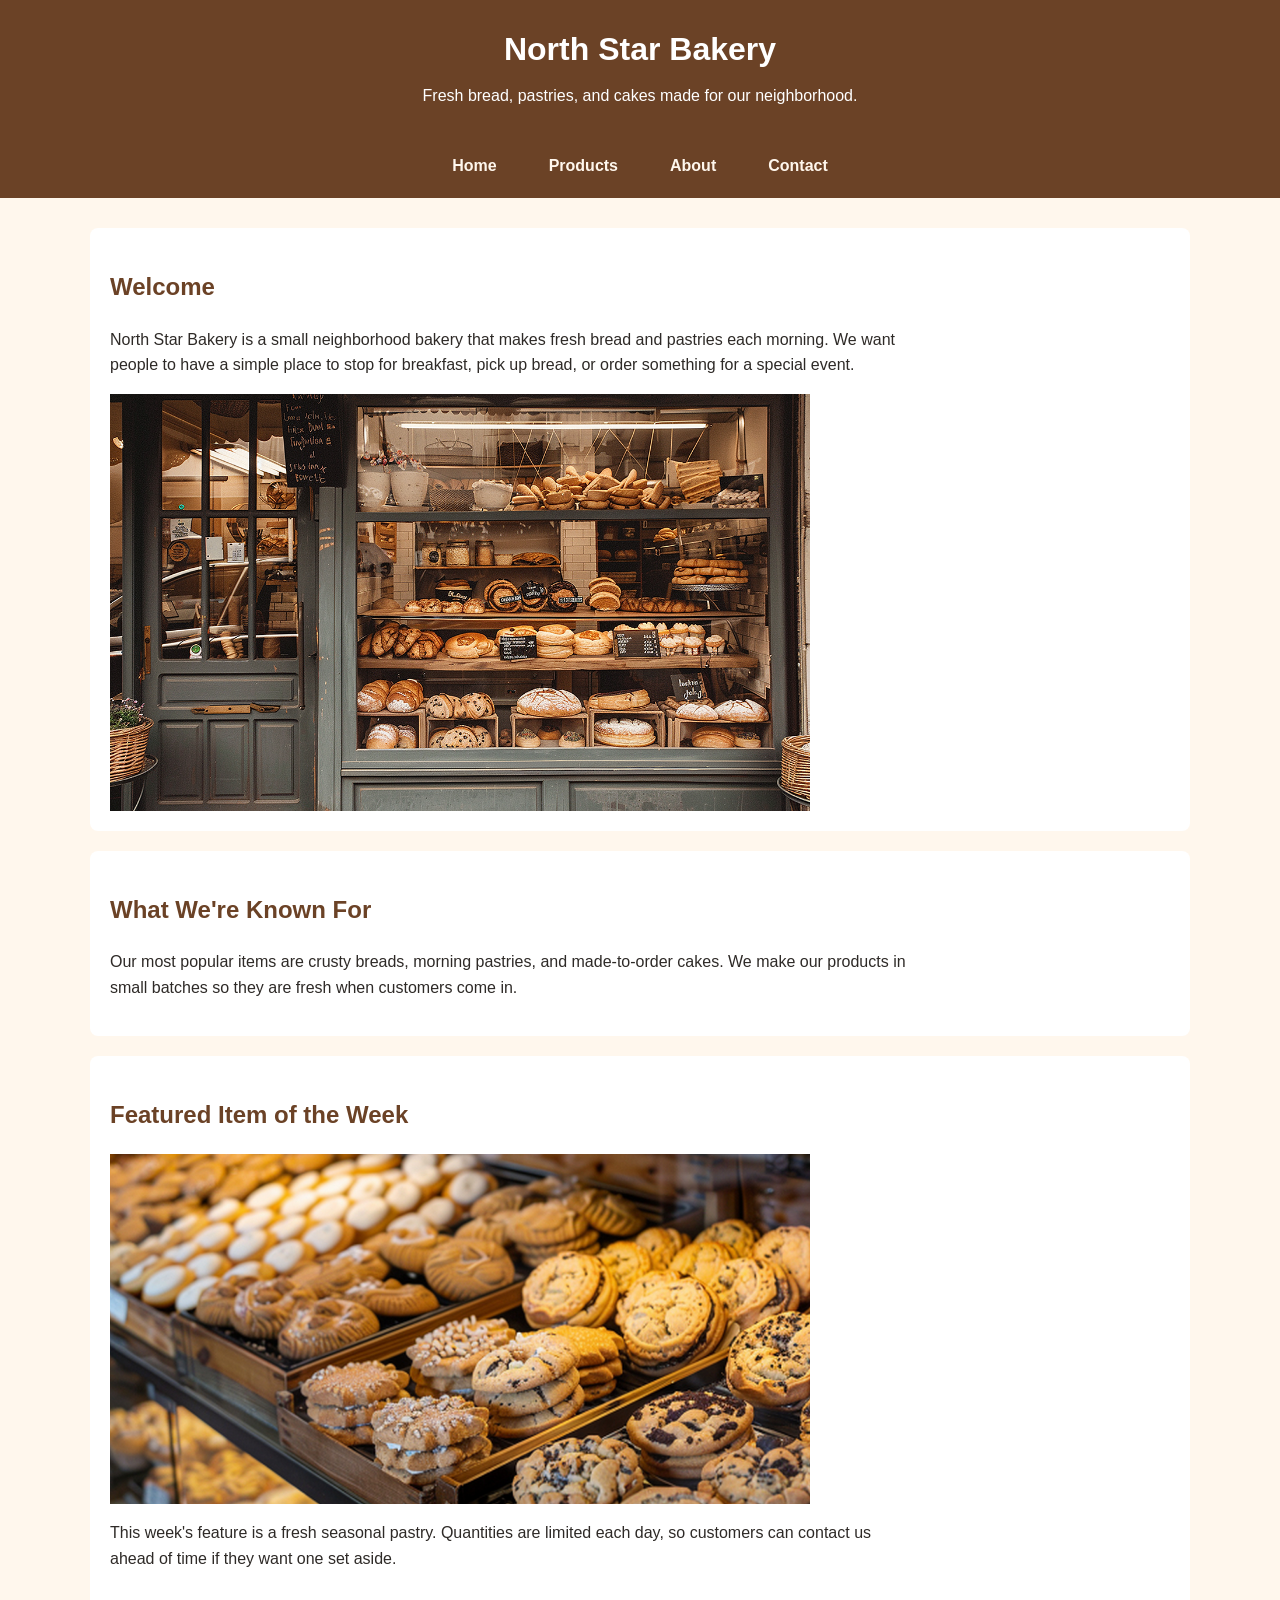
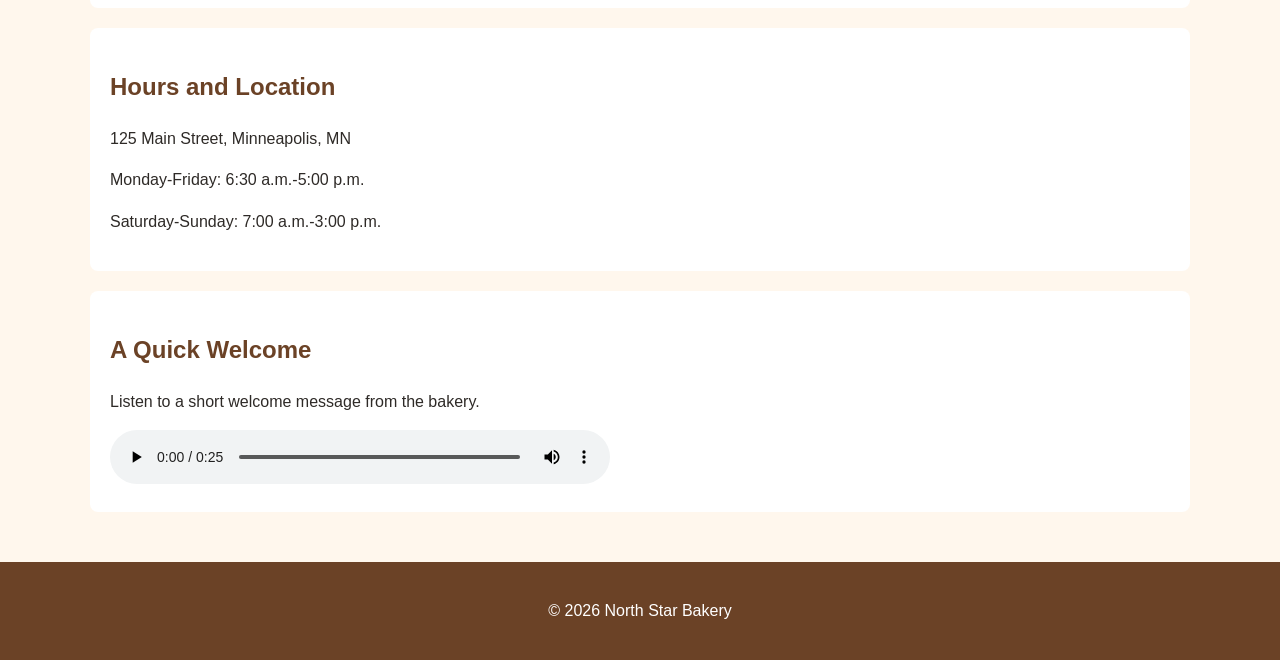
<file: index.html>
<!DOCTYPE html> 
<html lang="en"> 
<head> 
 <meta charset="UTF-8"> 
 <meta name="viewport" content="width=device-width, initial-scale=1.0">
 <link rel="stylesheet" href="styles.css">
 <title>North Star Bakery | Home</title> 
</head> 
<body> 
 <header> 
 <h1>North Star Bakery</h1> 
 <p>Fresh bread, pastries, and cakes made for our neighborhood.</p>  </header> 
 <nav aria-label="Main navigation"> 
 <ul> 
 <li><a href="index.html">Home</a></li> 
 <li><a href="products.html">Products</a></li> 
 <li><a href="about.html">About</a></li> 
 <li><a href="contact.html">Contact</a></li> 
 </ul> 
 </nav> 
 <main> 
 <section> 
 <h2>Welcome</h2> 
 <p> 
 North Star Bakery is a small neighborhood bakery that makes fresh bread and pastries each morning. We want people to have a simple place to stop for breakfast, pick up bread, or order something for a special event. 
 </p> 
 <img src="Bakery_c/bakery-storefront_c.png" 
 alt="Front window of North Star Bakery with fresh bread and pastries on display">  </section> 
 <section> 
 <h2>What We're Known For</h2> 
 <p> 
 Our most popular items are crusty breads, morning pastries, and made-to-order cakes. We make our products in small batches so they are fresh when customers come in. 
 </p>
 </section> 
 <section> 
 <h2>Featured Item of the Week</h2> 
 <picture> 
 <source media="(min-width: 700px)" 
 srcset="Bakery_c/bakery-feature-large_c.png">  <img src="Bakery_c/bakery-feature-small_c.png" 
 alt="Featured bakery item prepared for this week's special">  </picture> 
 <p> 
 This week's feature is a fresh seasonal pastry. Quantities are limited each day, so customers can contact us ahead of time if they want one set aside. 
 </p> 
 </section> 
 <section> 
 <h2>Hours and Location</h2> 
 <p>125 Main Street, Minneapolis, MN</p> 
 <p>Monday-Friday: 6:30 a.m.-5:00 p.m.</p> 
 <p>Saturday-Sunday: 7:00 a.m.-3:00 p.m.</p> 
 </section> 
 <section> 
 <h2>A Quick Welcome</h2> 
 <p>Listen to a short welcome message from the bakery.</p>  <audio controls> 
 <source src="Bakery_c/bakery-welcome_c.mp3" type="audio/mpeg">  Your browser does not support the audio player. Please contact North Star Bakery if you would like the welcome message in another format. 
 </audio> 
 </section> 
 </main> 
 <footer> 
 <p>&copy; 2026 North Star Bakery</p> 
 </footer> 
</body> 
</html>
</file>
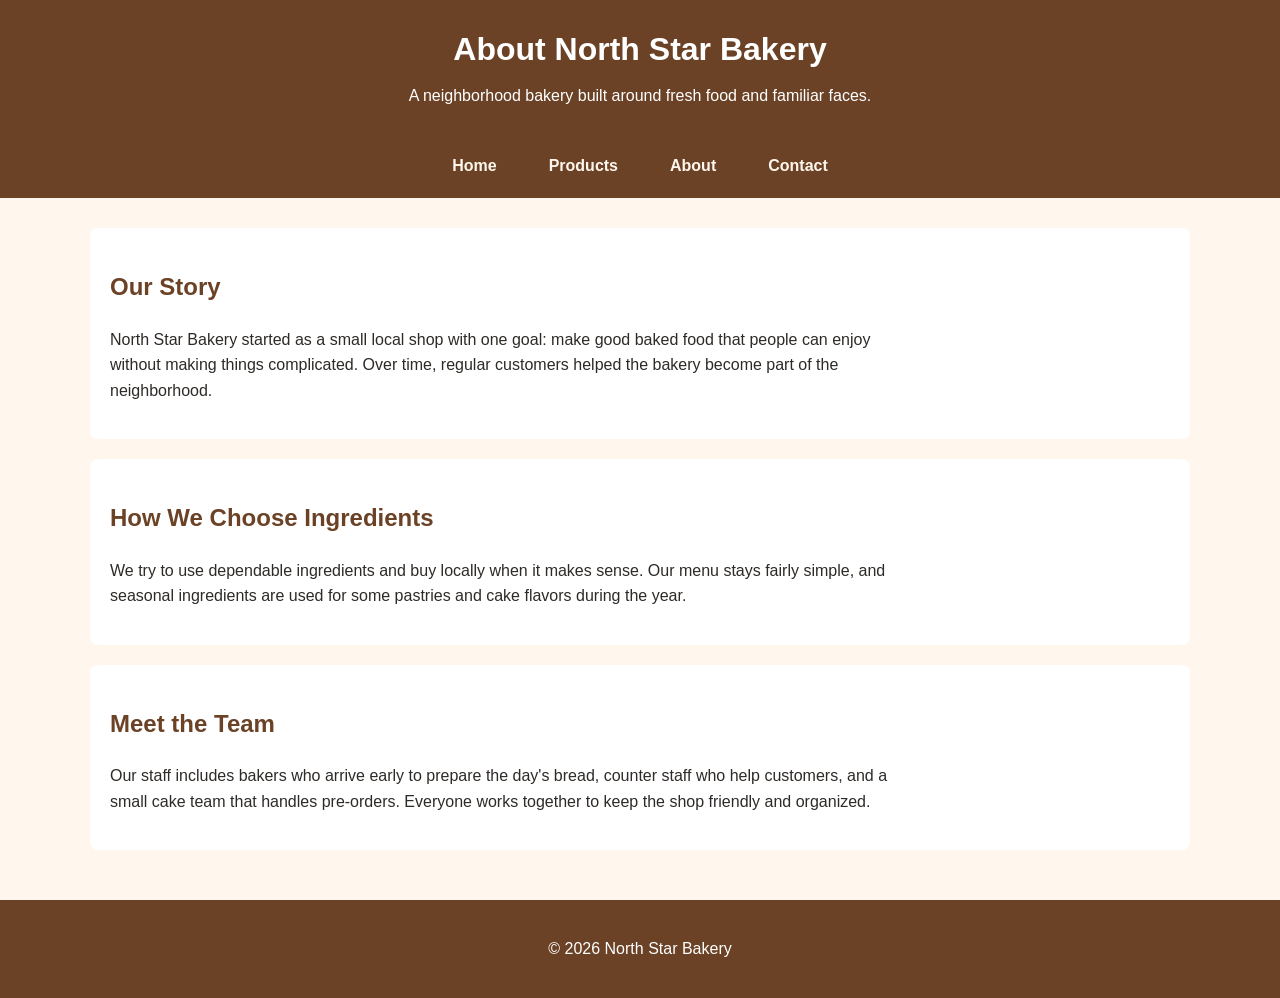
<file: about.html>
<!DOCTYPE html> 
<html lang="en"> 
<head> 
 <meta charset="UTF-8"> 
 <meta name="viewport" content="width=device-width, initial-scale=1.0">
 <link rel="stylesheet" href="styles.css">
 <title>North Star Bakery | About</title> 
</head> 
<body> 
 <header> 
 <h1>About North Star Bakery</h1> 
 <p>A neighborhood bakery built around fresh food and familiar faces.</p>  </header> 
 <nav aria-label="Main navigation"> 
 <ul> 
 <li><a href="index.html">Home</a></li> 
 <li><a href="products.html">Products</a></li> 
 <li><a href="about.html">About</a></li> 
 <li><a href="contact.html">Contact</a></li> 
 </ul> 
 </nav> 
 <main> 
 <section> 
 <h2>Our Story</h2> 
 <p> 
 North Star Bakery started as a small local shop with one goal: make good baked food that people can enjoy without making things complicated. Over time, regular customers helped the bakery become part of the neighborhood. 
 </p> 
 </section> 
 <section> 
 <h2>How We Choose Ingredients</h2> 
 <p> 
 We try to use dependable ingredients and buy locally when it makes sense. Our menu stays fairly simple, and seasonal ingredients are used for some pastries and cake flavors during the year.  </p> 
 </section> 
 <section> 
 <h2>Meet the Team</h2> 
 <p> 
 Our staff includes bakers who arrive early to prepare the day's bread, counter staff who help customers, and a small cake team that handles pre-orders. Everyone works together to keep the shop friendly and organized. 
 </p> 
 </section> 
 </main> 
 <footer> 
 <p>&copy; 2026 North Star Bakery</p> 
 </footer> 
</body> 
</html>
</file>
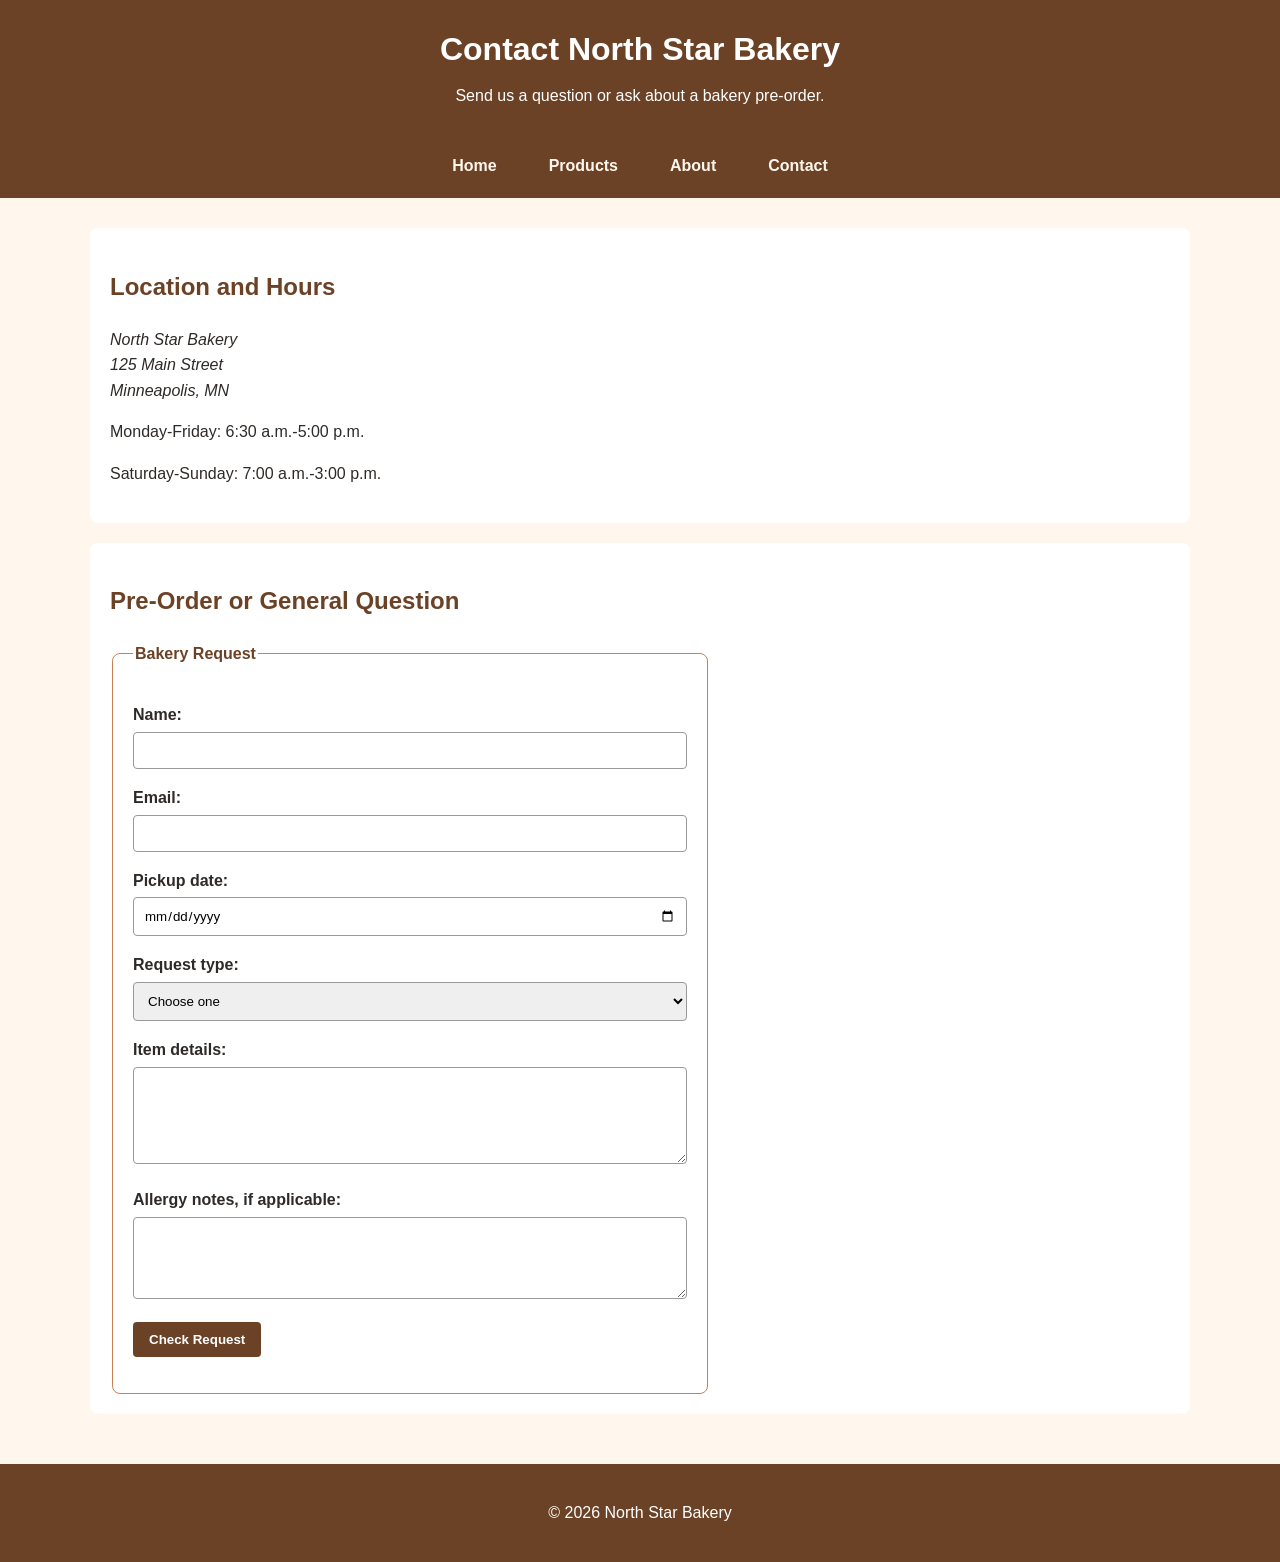
<file: contact.html>
<!DOCTYPE html> 
<html lang="en"> 
<head> 
 <meta charset="UTF-8"> 
 <meta name="viewport" content="width=device-width, initial-scale=1.0">
 <link rel="stylesheet" href="styles.css">
 <title>North Star Bakery | Contact</title> 
</head> 
<body> 
 <header> 
 <h1>Contact North Star Bakery</h1> 
 <p>Send us a question or ask about a bakery pre-order.</p>  </header> 
 <nav aria-label="Main navigation"> 
 <ul> 
 <li><a href="index.html">Home</a></li> 
 <li><a href="products.html">Products</a></li> 
 <li><a href="about.html">About</a></li> 
 <li><a href="contact.html">Contact</a></li> 
 </ul> 
 </nav> 
 <main> 
 <section> 
 <h2>Location and Hours</h2> 
 <address> 
 North Star Bakery<br> 
 125 Main Street<br> 
 Minneapolis, MN 
 </address> 
 <p>Monday-Friday: 6:30 a.m.-5:00 p.m.</p> 
 <p>Saturday-Sunday: 7:00 a.m.-3:00 p.m.</p> 
 </section> 
 <section> 
 <h2>Pre-Order or General Question</h2> 
 <form id="bakery-form" action="#" method="post" novalidate> 
 <fieldset> 
 <legend>Bakery Request</legend> 
 <p> 
 <label for="name">Name:</label><br> 
 <input type="text" id="name" name="name" 
 maxlength="50" required>
 <span id="name-error" class="error-message"></span> 
 </p> 
 <p> 
 <label for="email">Email:</label><br> 
 <input type="email" id="email" name="email" required>  
<span id="email-error" class="error-message"></span>
</p> 
 <p> 
 <label for="pickup-date">Pickup date:</label><br>  
 <input type="date" id="pickup-date" name="pickup-date" required>  
<span id="pickup-date-error" class="error-message"></span>
</p> 
 <p> 
 <label for="request-type">Request type:</label><br>  <select id="request-type" name="request-type" required>  <option value="">Choose one</option> 
 <option value="pre-order">Pre-order</option> 
 <option value="question">General question</option>  </select>
 <span id="request-type-error" class="error-message"></span> 
 </p> 
 <p> 
 <label for="item-details">Item details:</label><br>  <textarea id="item-details" name="item-details" rows="5"  cols="40" minlength="5" required></textarea>  
<span id="item-details-error" class="error-message"></span>
</p> 
 <p> 
 <label for="allergy-notes">Allergy notes, if applicable:</label><br>  <textarea id="allergy-notes" name="allergy-notes" rows="4"  cols="40"></textarea> 
 </p>
 <button type="submit">Check Request</button>

<p id="form-status"
   class="status-message"
   aria-live="polite">
</p> 
 </fieldset> 
 </form> 
 </section> 
 </main> 
 <footer> 
 <p>&copy; 2026 North Star Bakery</p> 
 </footer>

 <script src="script.js"></script> 

</body> 
</html>
</file>
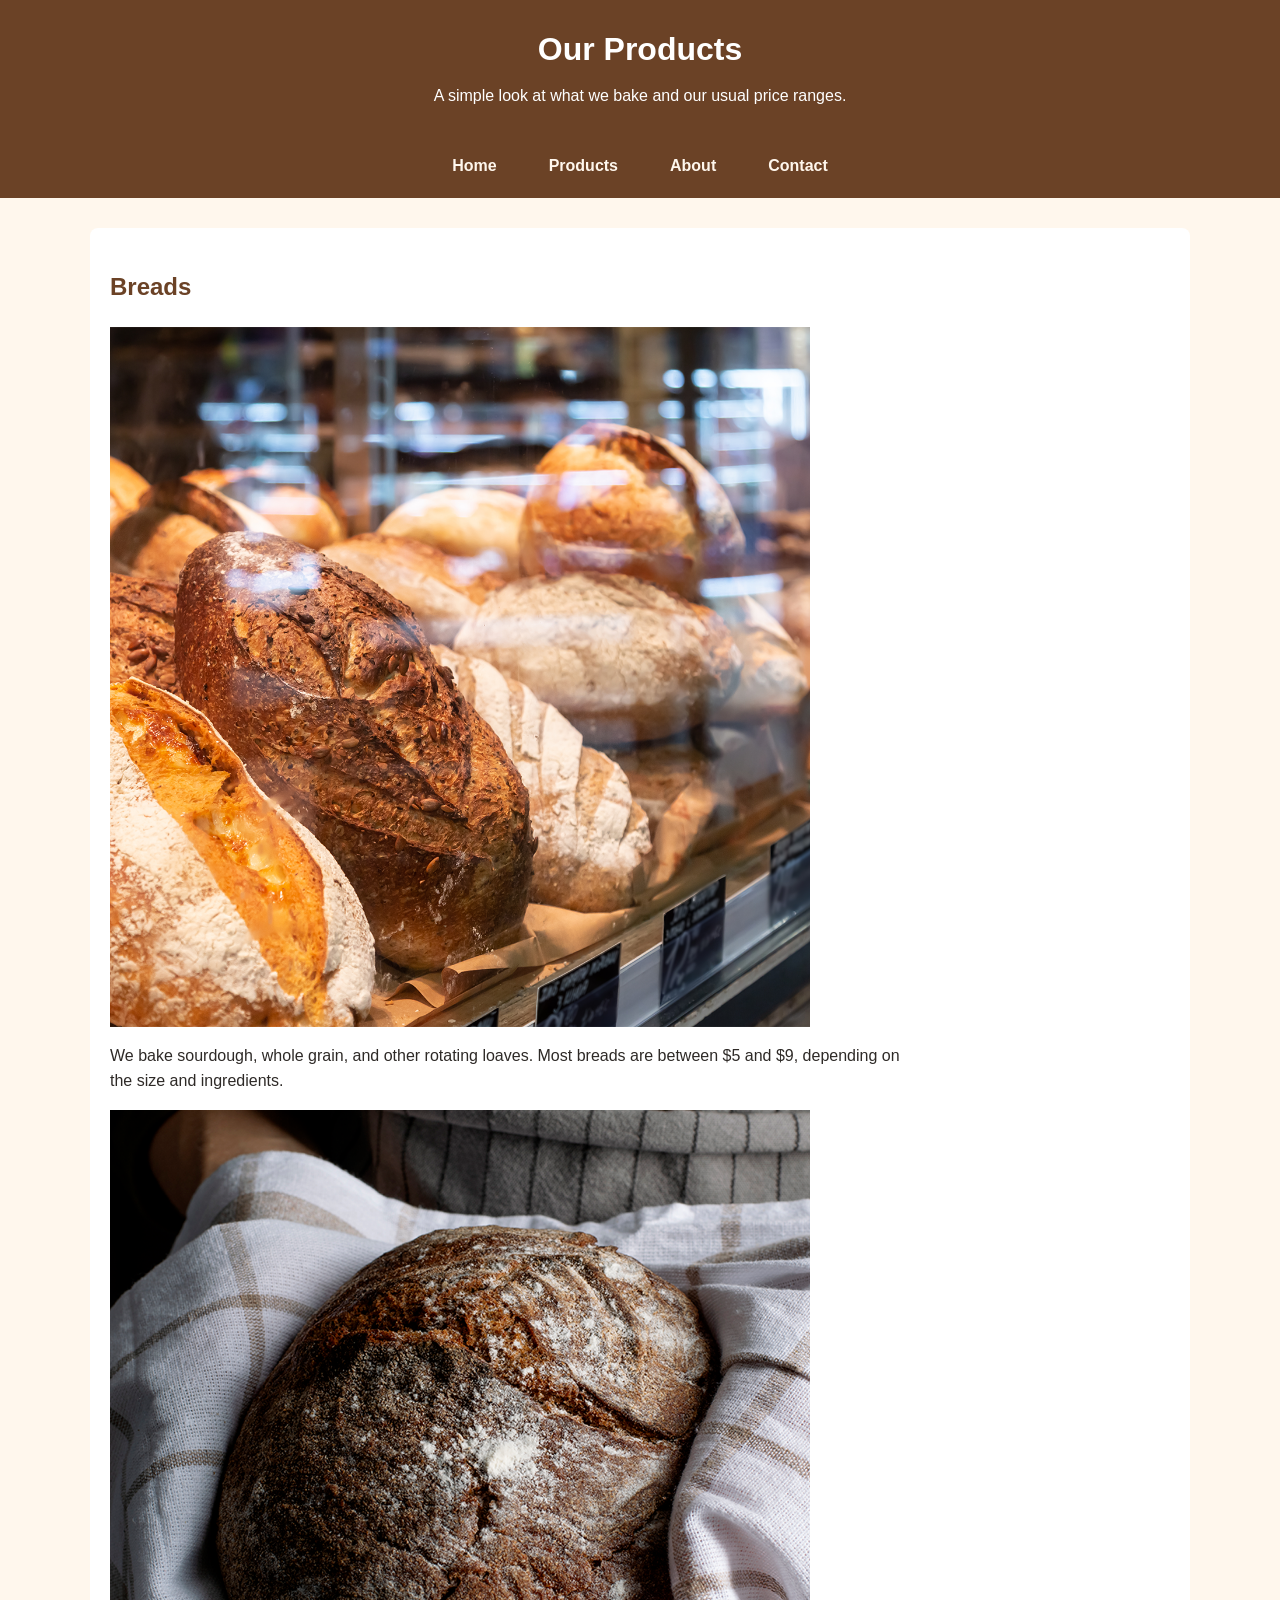
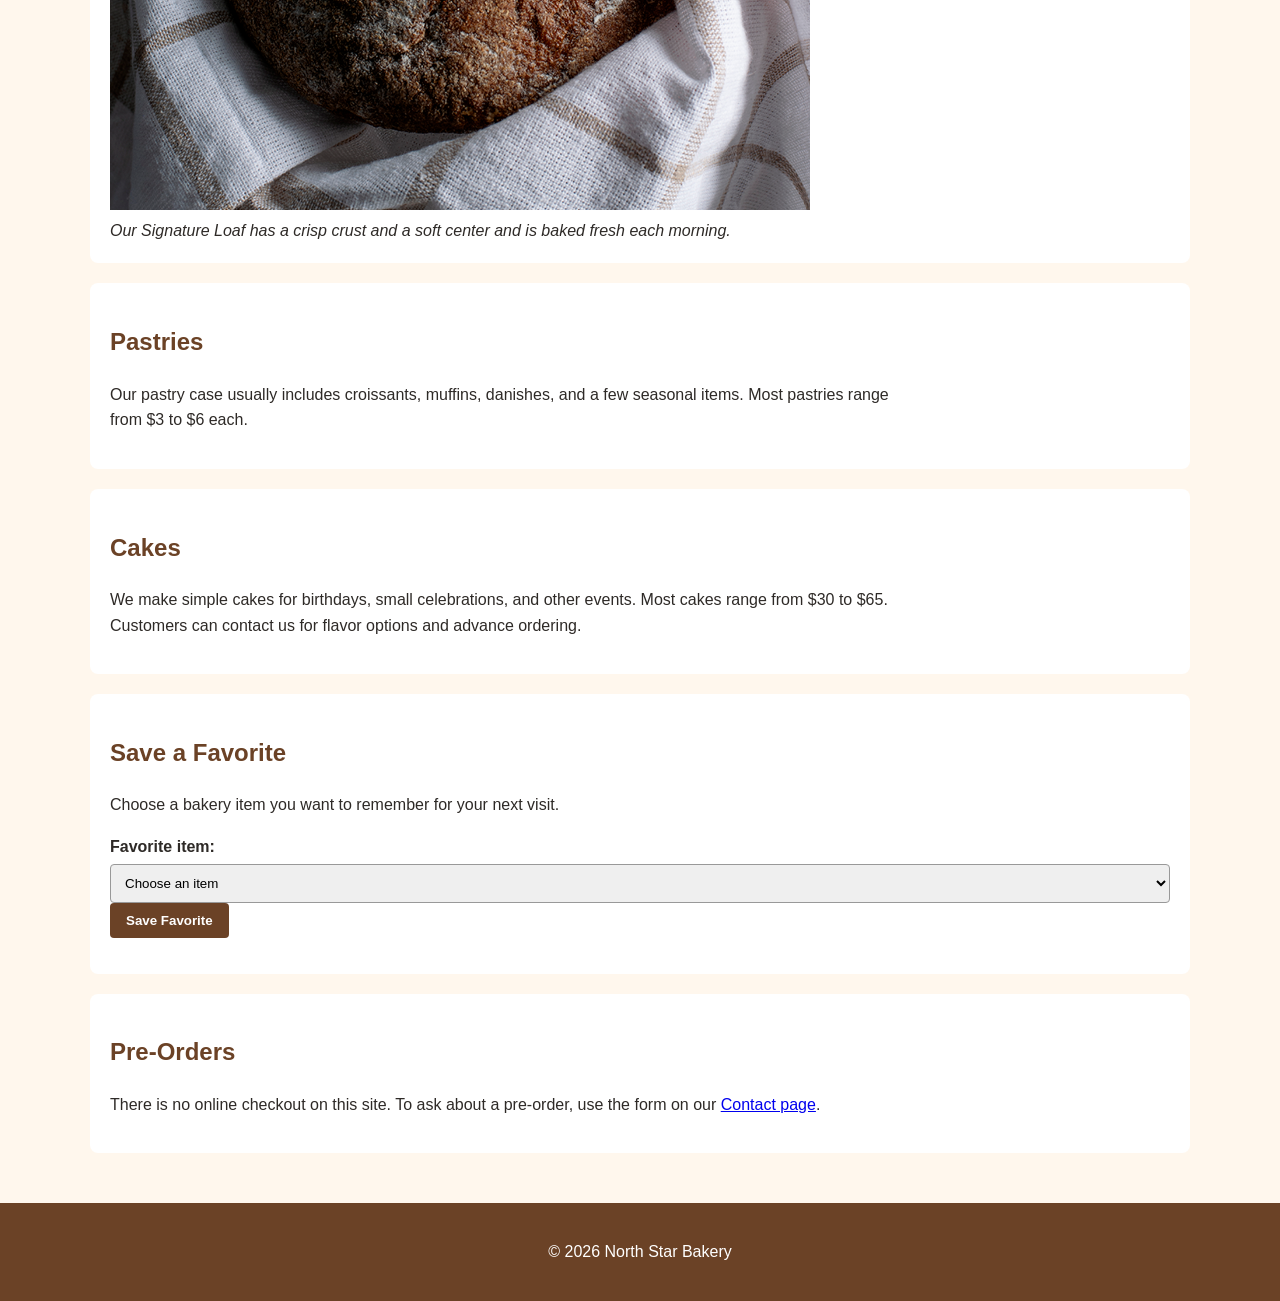
<file: products.html>
<!DOCTYPE html>
<html lang="en">
<head>
    <meta charset="UTF-8">
    <meta name="viewport" content="width=device-width, initial-scale=1.0">
    <link rel="stylesheet" href="styles.css">
    <title>North Star Bakery | Products</title>
</head>

<body>

    <header>
        <h1>Our Products</h1>
        <p>A simple look at what we bake and our usual price ranges.</p>
    </header>

    <nav aria-label="Main navigation">
        <ul>
            <li><a href="index.html">Home</a></li>
            <li><a href="products.html">Products</a></li>
            <li><a href="about.html">About</a></li>
            <li><a href="contact.html">Contact</a></li>
        </ul>
    </nav>

    <main>

        <section>
            <h2>Breads</h2>

            <img src="Bakery_c/bakery-bread_c.png"
                 alt="Several fresh loaves of bread displayed behind a bakery counter">

            <p>
                We bake sourdough, whole grain, and other rotating loaves.
                Most breads are between $5 and $9, depending on the size and ingredients.
            </p>

            <figure>
                <img src="Bakery_c/bakery-signature-loaf_c.png"
                     alt="Round rustic Signature Loaf resting on a striped cloth">

                <figcaption>
                    Our Signature Loaf has a crisp crust and a soft center
                    and is baked fresh each morning.
                </figcaption>
            </figure>
        </section>

        <section>
            <h2>Pastries</h2>

            <p>
                Our pastry case usually includes croissants, muffins, danishes,
                and a few seasonal items. Most pastries range from $3 to $6 each.
            </p>
        </section>

        <section>
            <h2>Cakes</h2>

            <p>
                We make simple cakes for birthdays, small celebrations, and other events.
                Most cakes range from $30 to $65. Customers can contact us for flavor
                options and advance ordering.
            </p>
        </section>

        <section id="favorite-section">
            <h2>Save a Favorite</h2>

            <p>
                Choose a bakery item you want to remember for your next visit.
            </p>

            <label for="favorite-item">Favorite item:</label>

            <select id="favorite-item">
                <option value="">Choose an item</option>
                <option value="Signature Loaf">Signature Loaf</option>
                <option value="Croissant">Croissant</option>
                <option value="Seasonal Danish">Seasonal Danish</option>
                <option value="Birthday Cake">Birthday Cake</option>
            </select>

            <button type="button" id="save-favorite">
                Save Favorite
            </button>

            <p id="favorite-message"
               class="status-message"
               aria-live="polite">
            </p>
        </section>

        <section>
            <h2>Pre-Orders</h2>

            <p>
                There is no online checkout on this site. To ask about a pre-order,
                use the form on our <a href="contact.html">Contact page</a>.
            </p>
        </section>

    </main>

    <footer>
        <p>&copy; 2026 North Star Bakery</p>
    </footer>

<script src="script.js"></script>

</body>
</html>
</file>
<file: styles.css>
body {
    margin: 0;
    font-family: Arial, sans-serif;
    background-color: #fff7ed;
    color: #2e2a27;
    line-height: 1.6;
}

header {
    background-color: #6b4226;
    color: white;
    text-align: center;
    padding: 24px 16px;
}

header h1 {
    margin: 0;
    font-size: 2rem;
}

header p {
    margin-top: 8px;
    margin-bottom: 0;
}

main {
    max-width: 1100px;
    margin: 0 auto;
    padding: 20px;
}

section {
    background-color: white;
    margin-bottom: 20px;
    padding: 20px;
    border-radius: 8px;
}

h2 {
    color: #6b4226;
}
nav {
    background-color: #6b4226;
    padding: 10px 16px;
}

nav ul {
    list-style: none;
    margin: 0;
    padding: 0;
    display: flex;
    flex-direction: column;
    gap: 6px;
}

nav a {
    color: #fff7ed;
    text-decoration: none;
    font-weight: bold;
    padding: 8px 10px;
    display: block;
}

nav a:hover,
nav a:focus {
    background-color: #c98255;
    color: #2e2a27;
}
img {
    max-width: 100%;
    height: auto;
    display: block;
}

section img {
    width: 100%;
    max-width: 700px;
}

figure {
    margin: 0;
}

figcaption {
    margin-top: 8px;
    font-style: italic;
    color: #2e2a27;
}
form {
    max-width: 600px;
}

fieldset {
    border: 1px solid #c98255;
    border-radius: 8px;
    padding: 20px;
}

legend {
    color: #6b4226;
    font-weight: bold;
}

label {
    font-weight: bold;
}

input,
select,
textarea {
    width: 100%;
    box-sizing: border-box;
    padding: 10px;
    margin-top: 4px;
    border: 1px solid #999;
    border-radius: 4px;
    font-family: Arial, sans-serif;
}

button {
    background-color: #6b4226;
    color: white;
    border: none;
    padding: 10px 16px;
    border-radius: 4px;
    font-weight: bold;
    cursor: pointer;
}

button:hover,
button:focus {
    background-color: #c98255;
    color: #2e2a27;
}
@media (min-width: 768px) {
    nav ul {
        flex-direction: row;
        justify-content: center;
        gap: 20px;
    }

    nav a {
        padding: 10px 16px;
    }

    main {
        padding: 30px;
    }
}
footer {
    text-align: center;
    padding: 20px;
    background-color: #6b4226;
    color: white;
}

audio {
    width: 100%;
    max-width: 500px;
}

section p {
    max-width: 800px;
}
</file>
